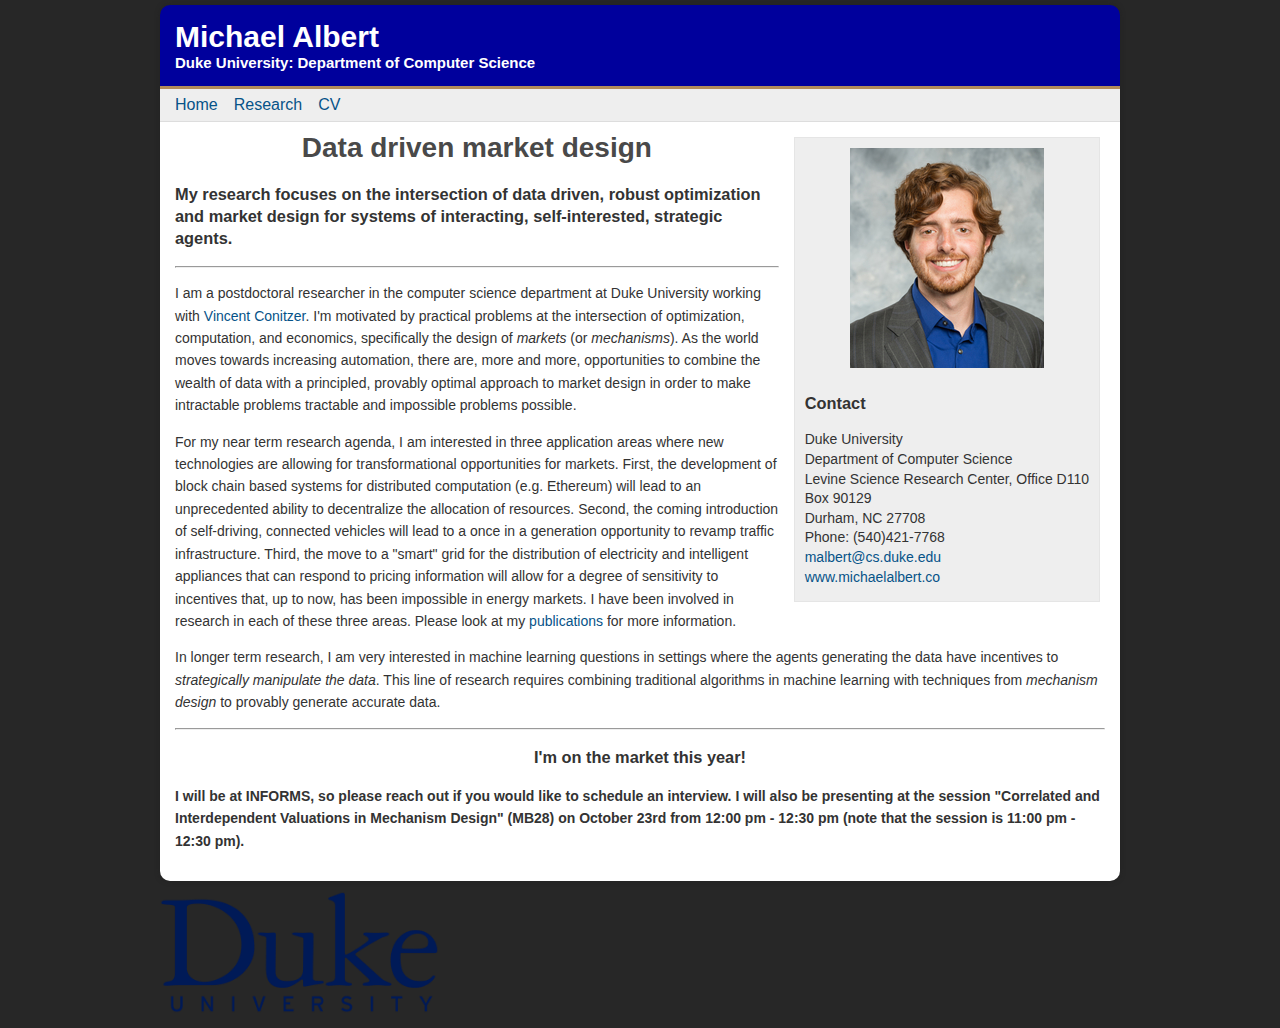
<file: Old_Website/index.html>
<!DOCTYPE html PUBLIC "-//W3C//DTD XHTML 1.0 Transitional//EN" "http://www.w3.org/TR/xhtml1/DTD/xhtml1-transitional.dtd">
<html xmlns="http://www.w3.org/1999/xhtml">
<head>
<meta http-equiv="Content-Type" content="text/html; charset=UTF-8" />
<title>Michael Albert: Computer Science</title>
<link href="defaultstyles.css" rel="stylesheet" media="screen" />
<script type="text/javascript" src="branding.js"></script>
<script type="text/JavaScript" src="http://www.colorado.edu/templates/faculty-template/js/curvycorners.js"></script>

<link rel="shortcut icon" 
      type="image/x-icon" 
      href="favicon.ico?">


</head>

<body>
<div id="container">
    <div id="wrapper">
    <div id="banner">
    	<h1>Michael Albert</h1>
    	<h4>Duke University: Department of Computer Science</h4>
    </div>
    <div id="nav">
    	<ul>
      	<li><a href="index.html">Home</a></li>
            <!-- <li><a href="page1.html">Teaching</a></li> -->
            <li><a href="research.html">Research</a></li>
            <li><a target="_blank" href="CV/Michael Albert - CV.pdf">CV</a></li>
            <!-- <li><a href="page3.html">Projects</a></li> -->
            <!-- <li><a href="page5.html">Contact</a></li> -->

        </ul>
    </div>
    <div id="page">
		
        <div id="content">
        
        <div id="sidebar">
        		<img src="aj5d4353-resize.png" title="faculty photo" id="fac_photo"/>
        		<h3>Contact</h3>
        		<p>Duke University<br />
  				Department of Computer Science<br />
  				Levine Science Research Center, Office D110<br />
  				Box 90129<br />
 				Durham, NC 27708<br />
  				Phone: (540)421-7768<br />
  				<a href="mailto:malbert@cs.duke.edu">malbert@cs.duke.edu</a><br />
  				<a href="#">www.michaelalbert.co</a></p>
        	</div>
        
	<h2><b><center>
	      Data driven market design
	    </center>
	  </b>
	</h2>

	<h3>My research focuses on the intersection of data driven, robust optimization and market design for systems of interacting, self-interested, strategic agents.</h3>
	
	<hr>

          <p> I am a postdoctoral researcher in the computer science department at Duke University working with <a href="https://users.cs.duke.edu/~conitzer/">Vincent Conitzer</a>. I'm motivated by practical problems at the intersection of optimization, computation, and economics, specifically the design of <i>markets</i> (or <i>mechanisms</i>).
	    As the world moves towards increasing automation, there are, more and more, opportunities to combine the wealth of data with a principled, provably optimal approach to market design in order to make intractable problems tractable and impossible problems possible.	  </p>

	  <p>For my near term research agenda, I am interested in three application areas where new technologies are allowing for transformational opportunities for markets. First, the development of block chain based systems for distributed computation (e.g. Ethereum) will lead to an unprecedented ability to decentralize the allocation of resources. Second, the coming introduction of self-driving, connected vehicles will lead to a once in a generation opportunity to revamp traffic infrastructure. Third, the move to a "smart" grid for the distribution of electricity and intelligent appliances that can respond to pricing information will allow for a degree of sensitivity to incentives that, up to now, has been impossible in energy markets. I have been involved in research in each of these three areas. Please look at my <a href="research.html">publications</a> for more information.</p>

	  <p>In longer term research, I am very interested in machine learning questions in settings where the agents generating the data have incentives to <i>strategically manipulate the data</i>. This line of research requires combining traditional algorithms in machine learning with techniques from <i>mechanism design</i> to provably generate accurate data.
	  </p>

	  <hr>

	  <h3><center>
	      I'm on the market this year!
	    </center>
	  </h3>

	<p><b>I will be at INFORMS, so please reach out if you would like to schedule an interview. I will also be presenting at the session "Correlated and Interdependent Valuations in Mechanism Design" (MB28) on October 23rd from 12:00 pm - 12:30 pm (note that the session is 11:00 pm - 12:30 pm).</b>
	  </p>

<!-- <p>Lorem ipsum dolor sit amet, consectetur adipiscing elit. Vivamus   viverra, eros sed ullamcorper adipiscing, dolor ante aliquam justo, sed   mollis turpis augue ut nisl. Nunc id orci metus, a rhoncus massa. In hac   habitasse platea dictumst. Fusce sit amet arcu a dui mattis ultricies.   Nunc tincidunt libero nec velit gravida in auctor magna iaculis. Nulla   aliquet accumsan arcu eu porta. Maecenas lobortis, felis vel tempor   vehicula, odio justo pharetra tortor, at lacinia felis risus a massa.   Duis vehicula nisl sit amet neque consequat pharetra. Sed congue congue   sem et aliquet. </p> -->


        </div>
	</div>
    </div>
    <div id="footer">
    	<script type="text/javascript">malbertfooter();</script>
    </div>
</div>
</body>
</html>
</file>
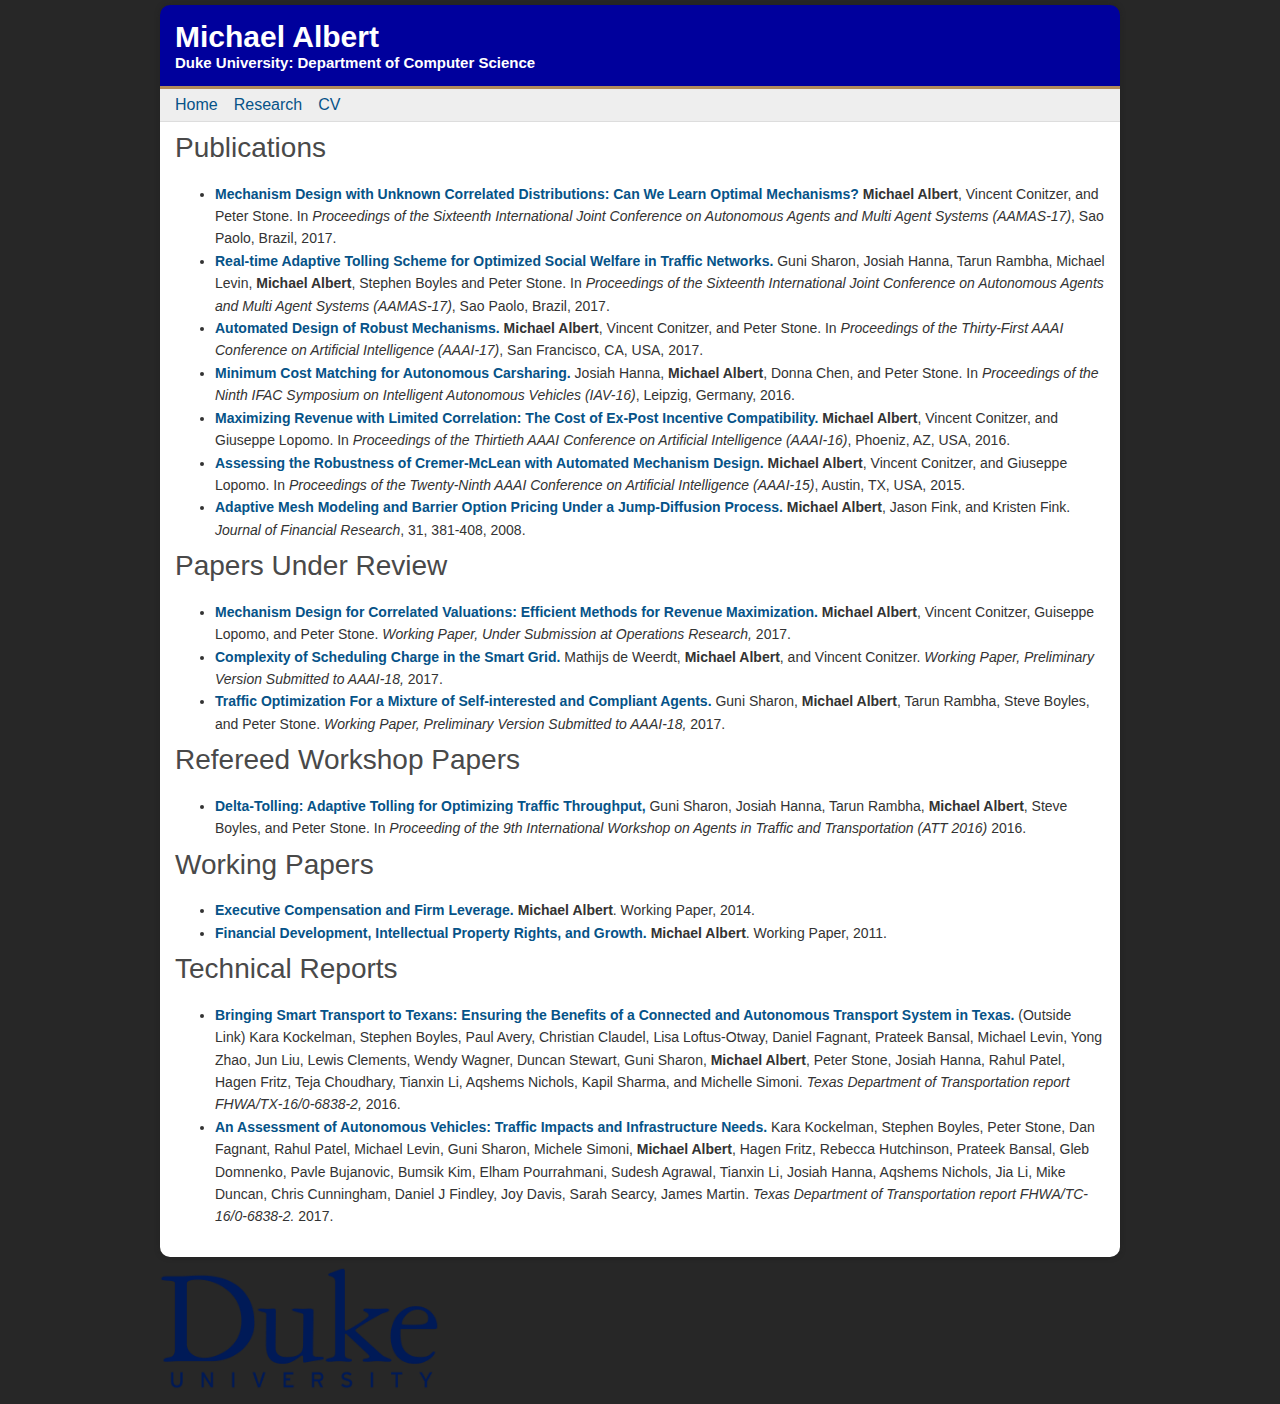
<file: Old_Website/research.html>
<!DOCTYPE html PUBLIC "-//W3C//DTD XHTML 1.0 Transitional//EN" "http://www.w3.org/TR/xhtml1/DTD/xhtml1-transitional.dtd">
<html xmlns="http://www.w3.org/1999/xhtml">
<head>
<meta http-equiv="Content-Type" content="text/html; charset=UTF-8" />
<title>Michael Albert: Computer Science</title>
<link href="defaultstyles.css" rel="stylesheet" media="screen" />
<script type="text/javascript" src="branding.js"></script>
<script type="text/JavaScript" src="http://www.colorado.edu/templates/faculty-template/js/curvycorners.js"></script>

<link rel="shortcut icon" 
      type="image/x-icon" 
      href="favicon.ico?">


</head>

<body>
<div id="container">
    <div id="wrapper">
    <div id="banner">
    	<h1>Michael Albert</h1>
    	<h4>Duke University: Department of Computer Science</h4>
    </div>
    <div id="nav">
    	<ul>
      	<li><a href="index.html">Home</a></li>
            <!-- <li><a href="page1.html">Teaching</a></li> -->
            <li><a href="research.html">Research</a></li>
            <li><a target="_blank" href="CV/Michael Albert - CV.pdf">CV</a></li>
            <!-- <li><a href="page3.html">Projects</a></li> -->
            <!-- <li><a href="page5.html">Contact</a></li> -->

        </ul>
    </div>
    <div id="page">
		
        <div id="content">
        
        <!-- <div id="sidebar"> -->
        <!-- 		<img src="AJ5D4353-resize.png" title="faculty photo" id="fac_photo"/> -->
        <!-- 		<h3>Contact</h3> -->
        <!-- 		<p>Univeristy of Texas at Austin<br /> -->
  	<!-- 			Department of Computer Science<br /> -->
  	<!-- 			GDC 3.422<br /> -->
  	<!-- 			2317 Speedway, Stop D9500<br /> -->
 	<!-- 			Austin, TX 78712<br /> -->
  	<!-- 			Phone: (540)421-7768<br /> -->
  	<!-- 			<a href="mailto:malbert@cs.utexas.edu">malbert@cs.utexas.edu</a><br /> -->
  	<!-- 			<a href="#">www.cs.utexas.edu/~malbert</a></p> -->
        <!-- 	</div> -->

	<h2>Publications</h2>

	<ul>
	  <li><b><a target="_blank" href="Papers/Albert_Conitzer_Stone_AAMAS-17.pdf" >Mechanism Design with Unknown Correlated Distributions: Can We Learn Optimal Mechanisms?</a></b> <b>Michael Albert</b>, Vincent Conitzer, and Peter Stone. In <i>Proceedings of the Sixteenth International Joint Conference on Autonomous Agents and Multi Agent Systems (AAMAS-17)</i>, Sao Paolo, Brazil, 2017. </li>
	  <li><b><a target="_blank" href="Papers/Sharon.Hanna.ea-2017 - Real-time Adaptive Tolling Scheme for Optimized Social Welfare in Traffic Networks - AAMAS.pdf" >Real-time Adaptive Tolling Scheme for Optimized Social Welfare in Traffic Networks.</a></b> Guni Sharon, Josiah Hanna, Tarun Rambha, Michael Levin, <b>Michael Albert</b>, Stephen Boyles and Peter Stone. In <i>Proceedings of the Sixteenth International Joint Conference on Autonomous Agents and Multi Agent Systems (AAMAS-17)</i>, Sao Paolo, Brazil, 2017. </li>
	  <li><b><a target="_blank" href="Papers/Albert_Conitzer_Stone_AAAI-17-Automated_Design_Of_Robust_Mechanisms.pdf" >Automated Design of Robust Mechanisms.</a></b> <b>Michael Albert</b>, Vincent Conitzer, and Peter Stone. In <i>Proceedings of the Thirty-First AAAI Conference on Artificial Intelligence (AAAI-17)</i>, San Francisco, CA, USA, 2017. </li>
	  <li><b><a target="_blank" href="Papers/Hanna.Albert.ea-2016-IAV.pdf" >Minimum Cost Matching for Autonomous Carsharing.</a></b> Josiah Hanna, <b>Michael Albert</b>, Donna Chen, and Peter Stone. In <i>Proceedings of the Ninth IFAC Symposium on Intelligent Autonomous Vehicles (IAV-16)</i>, Leipzig, Germany, 2016. </li>
	  <li><b><a target="_blank" href="Papers/Albert_Conitzer_Lopomo-AAAI-2016.pdf" >Maximizing Revenue with Limited Correlation: The Cost of Ex-Post Incentive Compatibility.</a></b> <b>Michael Albert</b>, Vincent Conitzer, and Giuseppe Lopomo. In <i>Proceedings of the Thirtieth AAAI Conference on Artificial Intelligence (AAAI-16)</i>, Phoeniz, AZ, USA, 2016. </li>
	  <li><b><a target="_blank" href="Papers/Albert_Conitzer_Lopomo_AAAI-2015.pdf" >Assessing the Robustness of Cremer-McLean with Automated Mechanism Design.</a></b> <b>Michael Albert</b>, Vincent Conitzer, and Giuseppe Lopomo. In <i>Proceedings of the Twenty-Ninth AAAI Conference on Artificial Intelligence (AAAI-15)</i>, Austin, TX, USA, 2015. </li>
	  <li><b><a target="_blank" href="Papers/Albert, Fink, and Fink.pdf" >Adaptive Mesh Modeling and Barrier Option Pricing Under a Jump-Diffusion Process.</a></b> <b>Michael Albert</b>, Jason Fink, and Kristen Fink. <i>Journal of Financial Research</i>, 31, 381-408, 2008. </li>
	</ul>

	<h2>Papers Under Review</h2>
	<ul>
	  <li>	    <b><a target="_blank" href="Papers/Albert - Mechanism Design with Correlated Valuation - 2017.pdf" >Mechanism Design for Correlated Valuations: Efficient Methods for Revenue Maximization.</a></b>
	    <b>Michael Albert</b>, Vincent Conitzer, Guiseppe Lopomo, and Peter Stone. <i>Working Paper, Under Submission at Operations Research,</i>
	    2017.
	  </li>	  
	  <li> <b><a target="_blank" href="Papers/deWeerdt.Albert.ea-2017-ArXiv.pdf" >Complexity of Scheduling Charge in the Smart Grid.</a></b> Mathijs de Weerdt, <b>Michael Albert</b>, and Vincent Conitzer. <i>Working Paper, Preliminary Version Submitted to AAAI-18,</i>
	    2017.</li>
	  </li>	  
	<li><b><a target="_blank" href="Papers/Sharon.Albert.ea-2017-ArXiv.pdf" >Traffic Optimization For a Mixture of Self-interested and Compliant Agents.</a></b> Guni Sharon, <b>Michael Albert</b>, Tarun Rambha, Steve Boyles, and Peter Stone.  <i>Working Paper, Preliminary Version Submitted to AAAI-18,</i>
	  2017. </li>
	</ul>

	<h2>Refereed Workshop Papers</h2>
	<ul>
	  <li><b><a target="_blank" href="Papers/Sharon.Hanna.ea-2016-ATT.pdf" >Delta-Tolling: Adaptive Tolling for Optimizing Traffic Throughput,</a></b> Guni Sharon, Josiah Hanna, Tarun Rambha, <b>Michael Albert</b>, Steve Boyles, and Peter Stone. In <i>Proceeding of the 9th International Workshop on Agents in Traffic and Transportation (ATT 2016)</i> 2016. </li>
	</ul>


	<h2>Working Papers</h2>
	<ul>
	  <li><b><a target="_blank" href="Papers/Albert_Executive_Compensation_and_Firm_Leverage.pdf" >Executive Compensation and Firm Leverage.</a></b> <b>Michael Albert</b>. Working Paper, 2014. </li>	  
	  <li><b><a target="_blank" href="Papers/Albert - Financial Development, Intellectual Property Rights and Growth.pdf" >Financial Development, Intellectual Property Rights, and Growth.</a></b> <b>Michael Albert</b>. Working Paper, 2011. </li>
	</ul>

	<h2>Technical Reports</h2>
	<ul>
	  <li><b><a target="_blank" href="https://trid.trb.org/view.aspx?id=1445500" >Bringing Smart Transport to Texans: Ensuring the Benefits of a Connected and Autonomous Transport System in Texas.</a></b> (Outside Link)
	    Kara Kockelman, Stephen Boyles, Paul Avery, Christian Claudel, Lisa Loftus-Otway, Daniel Fagnant, Prateek Bansal, Michael Levin, Yong Zhao, Jun Liu, Lewis Clements, Wendy Wagner, Duncan Stewart, Guni Sharon, <b>Michael Albert</b>, Peter Stone, Josiah Hanna, Rahul Patel, Hagen Fritz, Teja Choudhary, Tianxin Li, Aqshems Nichols, Kapil Sharma, and Michelle Simoni. <i>Texas Department of Transportation report FHWA/TX-16/0-6838-2,</i>
	    2016. </li>	  
	  <li><b><a target="_blank" href="https://library.ctr.utexas.edu/ctr-publications/0-6838-2-appx.pdf" >An Assessment of Autonomous Vehicles: Traffic Impacts and Infrastructure Needs.</a></b> Kara Kockelman, Stephen Boyles, Peter Stone, Dan Fagnant, Rahul Patel, Michael Levin, Guni Sharon, Michele Simoni, <b>Michael Albert</b>, Hagen Fritz, Rebecca Hutchinson, Prateek Bansal, Gleb Domnenko, Pavle Bujanovic, Bumsik Kim, Elham Pourrahmani, Sudesh Agrawal, Tianxin Li, Josiah Hanna, Aqshems Nichols, Jia Li, Mike Duncan, Chris Cunningham, Daniel J Findley, Joy Davis, Sarah Searcy, James Martin. <i>Texas Department of Transportation report FHWA/TC-16/0-6838-2.</i> 2017. </li>
	</ul>


<!--         	<p>Your bio goes here.  Lorem ipsum dolor sit amet, consectetur adipiscing elit. Vivamus   viverra, eros sed ullamcorper adipiscing, dolor ante aliquam justo, sed   mollis turpis augue ut nisl. Nunc id orci metus, a rhoncus massa. In hac   habitasse platea dictumst. Fusce sit amet arcu a dui mattis ultricies.   Nunc tincidunt libero nec velit gravida in auctor magna iaculis. Nulla   aliquet accumsan arcu eu porta. Maecenas lobortis, felis vel tempor   vehicula, odio justo pharetra tortor, at lacinia felis risus a massa.   Duis vehicula nisl sit amet neque consequat pharetra. Sed congue congue   sem et aliquet. Sed nec nisl ante, a mattis eros. Donec nec tristique   neque. Curabitur non placerat erat. Mauris eget erat sed ipsum imperdiet   interdum. In porttitor risus ut libero blandit sed rhoncus est   pharetra. Donec ac lacus urna, in vehicula nibh. Vestibulum at lorem id   sapien luctus adipiscing.  </p> -->
<!-- <p>Lorem ipsum dolor sit amet, consectetur adipiscing elit. Vivamus   viverra, eros sed ullamcorper adipiscing, dolor ante aliquam justo, sed   mollis turpis augue ut nisl. Nunc id orci metus, a rhoncus massa. In hac   habitasse platea dictumst. Fusce sit amet arcu a dui mattis ultricies.   Nunc tincidunt libero nec velit gravida in auctor magna iaculis. Nulla   aliquet accumsan arcu eu porta. Maecenas lobortis, felis vel tempor   vehicula, odio justo pharetra tortor, at lacinia felis risus a massa.   Duis vehicula nisl sit amet neque consequat pharetra. Sed congue congue   sem et aliquet. </p> -->


        </div>
	</div>
    </div>
    <div id="footer">
    	<script type="text/javascript">malbertfooter();</script>
        <!-- &copy; Regents of the University of Colorado -->
    </div>
</div>
</body>
</html>
</file>
<file: Old_Website/defaultstyles.css>
@charset "utf-8";
/* CSS Document */


a:link, a:visited {
	text-decoration:none;
	color:#065388;
}
a:hover {
	color:#990000;	
}
a.current:link, a.current:visited {
	color:#111;
	font-weight:bold;
}
img { border:none; }
body {
	margin:0;
	padding:0;
	background-color:#272727;
	color:#333;
	font-family:"Lucida Sans Unicode", "Lucida Grande", Arial, Helvetica, sans-serif;
}

#container {
	width:960px;
	margin:auto;
	font-size:14px;
}
#ucb {
}
#wrapper {
 box-shadow: 0 0 5px #222;
 -webkit-box-shadow: 0 0 5px #222;
 -moz-box-shadow: 0 0 5px #222;
 -moz-border-radius:10px;
	-webkit-border-radius:10px;
	margin:5px 0;

}	
#banner {
	color:#FFF;
	padding:15px;
	
	-moz-border-radius-topleft:10px;
	-webkit-border-top-left-radius:10px;
	-moz-border-radius-topright:10px;
	-webkit-border-top-right-radius:10px;
	
	background-color:#373737;
	margin:0;
	border-bottom:3px solid #b28c5b;
}
h1 {
	margin:0;
	padding: 0;
	font-size:30px;
}
h4 {
	margin:0;
	padding: 0;
	font-size:15px;
	display: inline;
}
#banner p {
	margin:0;
	text-transform: uppercase;
	font-size:14px;
}
#nav {
	background-color:#EEE;
	border-bottom:1px solid #DDD;
	
	
}
#nav ul {
	list-style:none;
	margin:0;
	padding:0 7px;
	height:32px;
	
}
#nav ul li {
	display:inline;
	float:left;
}
#nav a:link, #nav a:visited {
	display:block;
	float:left;
	line-height:32px;
	padding:0 8px;
	font-size:16px;
}
#page {
	background-color:#FFF;
	overflow:auto;
	padding:15px 0;
	/*
	-moz-border-radius-bottomleft:10px;
	-webkit-border-bottom-left-radius:10px;
	-moz-border-radius-bottomright:10px;
	-webkit-border-bottom-right-radius:10px;
	*/
}
#sidebar {
	min-width:210px;
	float:right;
	line-height:140%;
	background-color:#EEE;
	border: 1px solid #E5E5E5;
	margin-top: 0;
	margin-right: 5px;
	margin-bottom: 0;
	margin-left: 15px;
}

#sidebar h3, #sidebar p {
	padding:0 10px;
}
#content {
	margin:0 15px;
	
	line-height:160%;
}
#footer {
	padding:15px;	
	overflow:auto;
	color:#FFF;
	font-size:90%;
	text-align:right;
}
#footer img {
	float:left; 
	margin-right:15px;
	margin-left:-15px;
	margin-top:-10px;
}

h2 {
	margin-top:0;
	color:#494949;
	font-weight:normal;
	font-size:200%;
}

.right {
	float:right;
	margin: 0 0 15px 15px;
}
.left {
	float:left;
	margin:0 15px 15px 0;
}

#contentbar {
	width:210px;
	float:left;
	line-height:140%;
	background-color:#EEE;
	border: 1px solid #E5E5E5;
	margin-top: 0;
	margin-right: 15px;
	margin-bottom: 0;
	margin-left: 0px;	
	
}

#contentbar h3, #contentbar p {
	padding:0 10px;
}
h1 {
	 -moz-border-radius-topleft:10px;
	-webkit-border-top-left-radius:10px;
	-moz-border-radius-topright:10px;
	-webkit-border-top-right-radius:10px;
		
}
#page {
	
	-moz-border-radius-bottomleft:10px;
	-webkit-border-bottom-left-radius:10px;
	-moz-border-radius-bottomright:10px;
	-webkit-border-bottom-right-radius:10px;

}
#banner {
	background-color:#00009c;
}
#fac_photo {margin-left:auto; margin-right:auto; display:block; padding:10px;}
#banner p {padding-left:1em}
/* uncomment the specific line to hide the content div on specific pages */
/* .contentbar1 {display:none}  */
 .contentbar2 {display:none}  
/* .contentbar3 {display:none}  */
/* .contentbar4 {display:none}  */
/* .contentbar5 {display:none}  */
</file>
